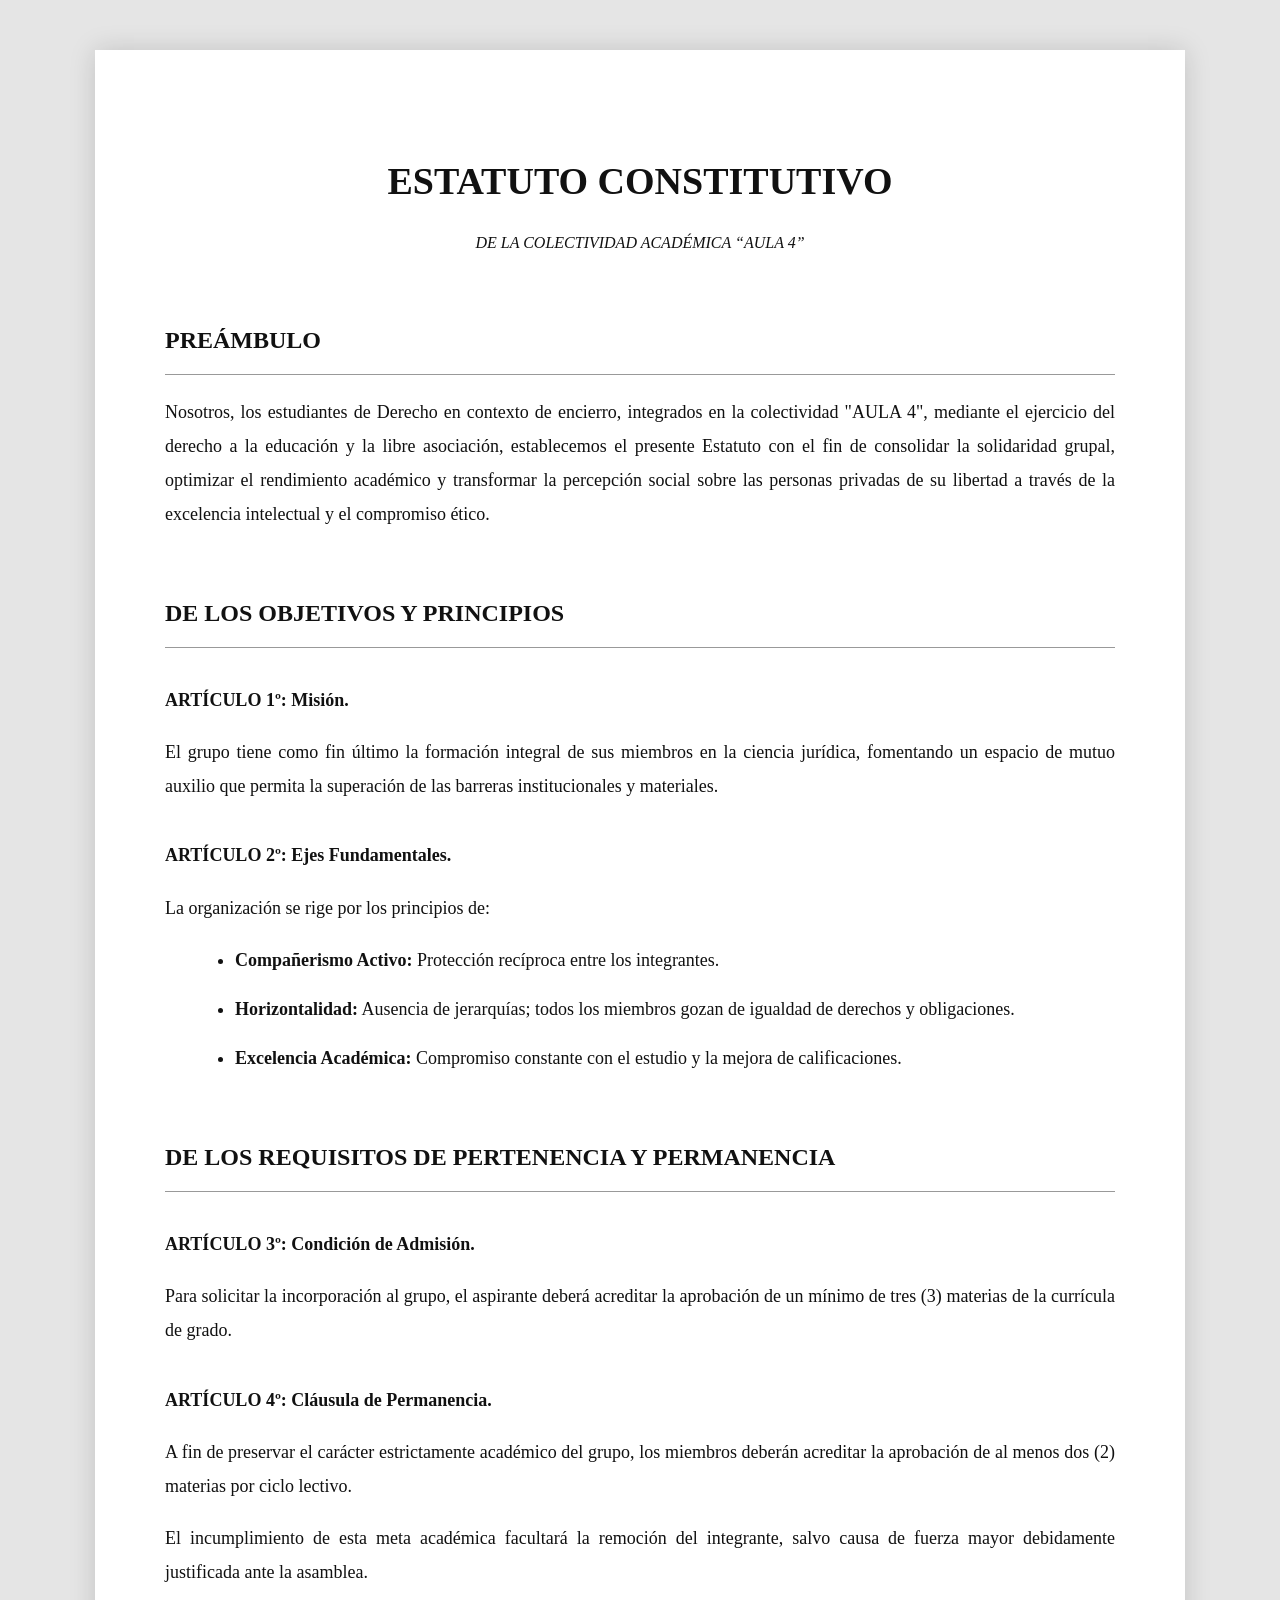
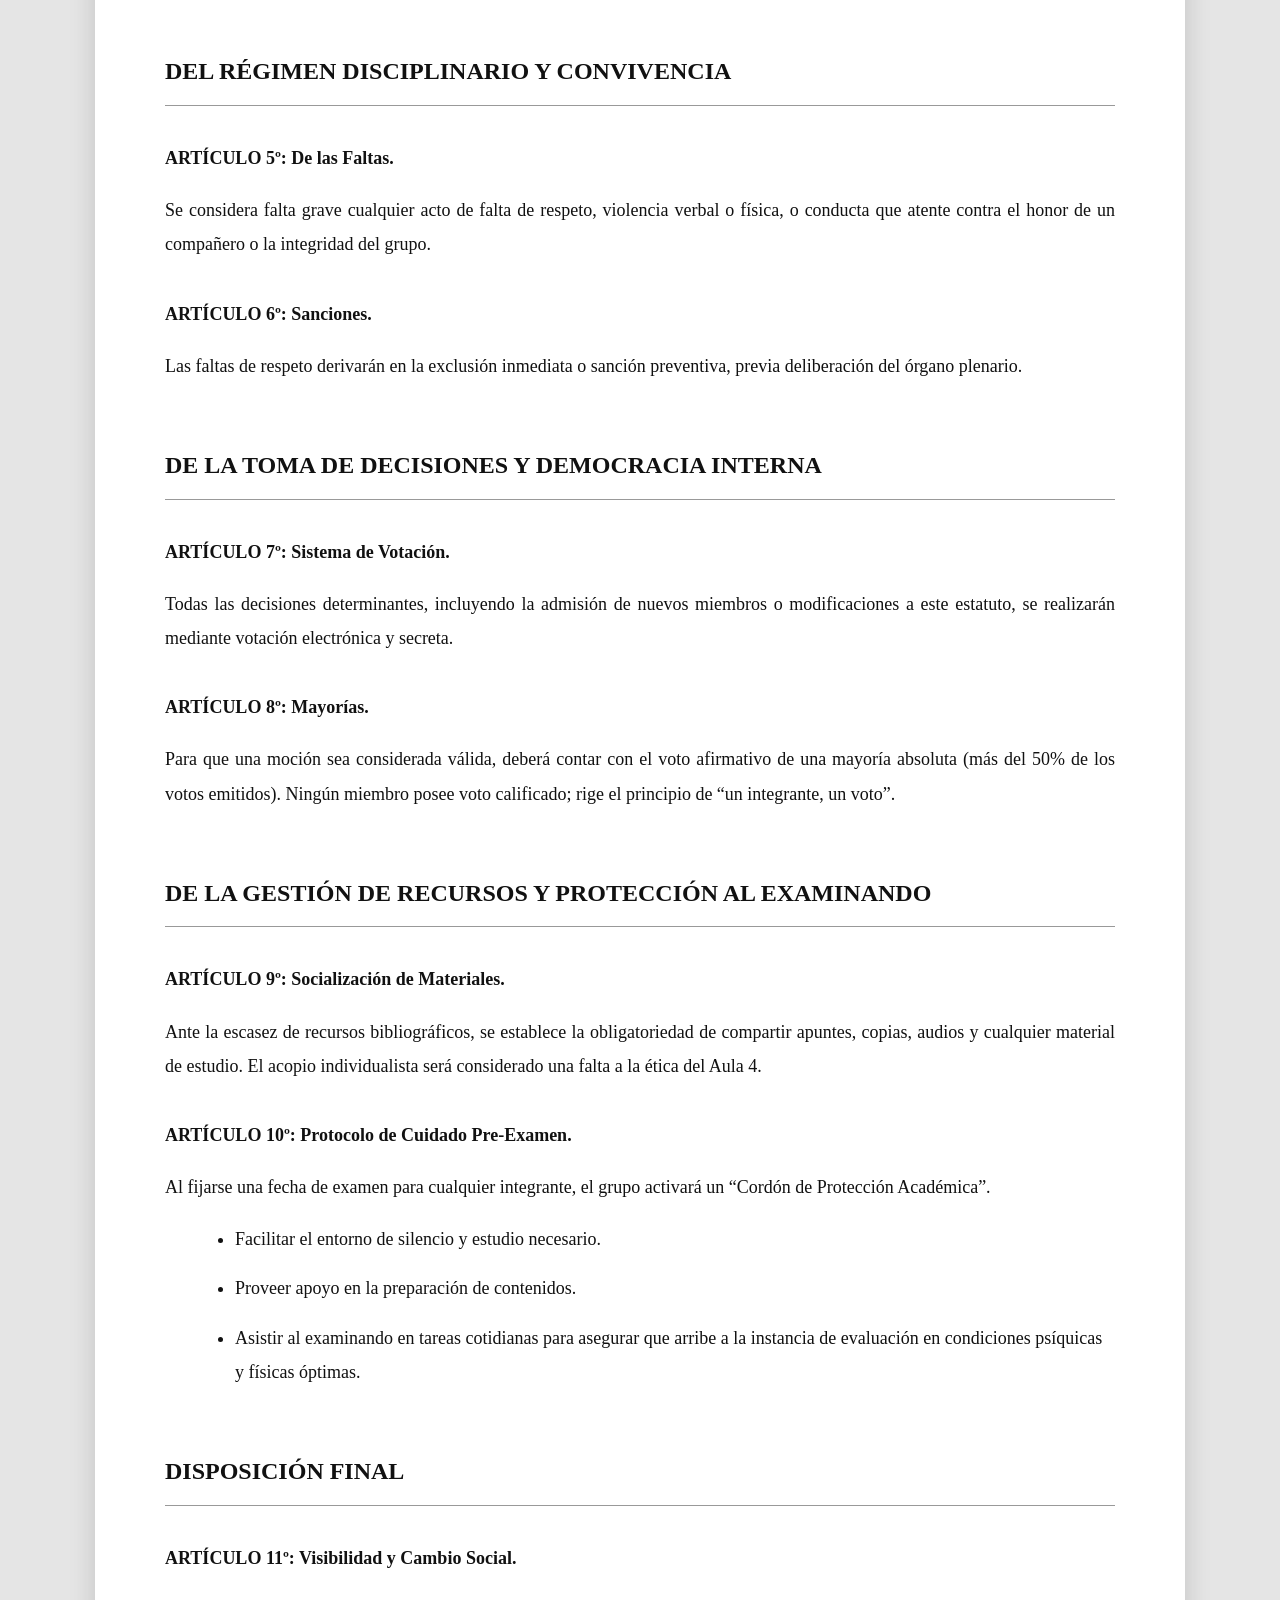
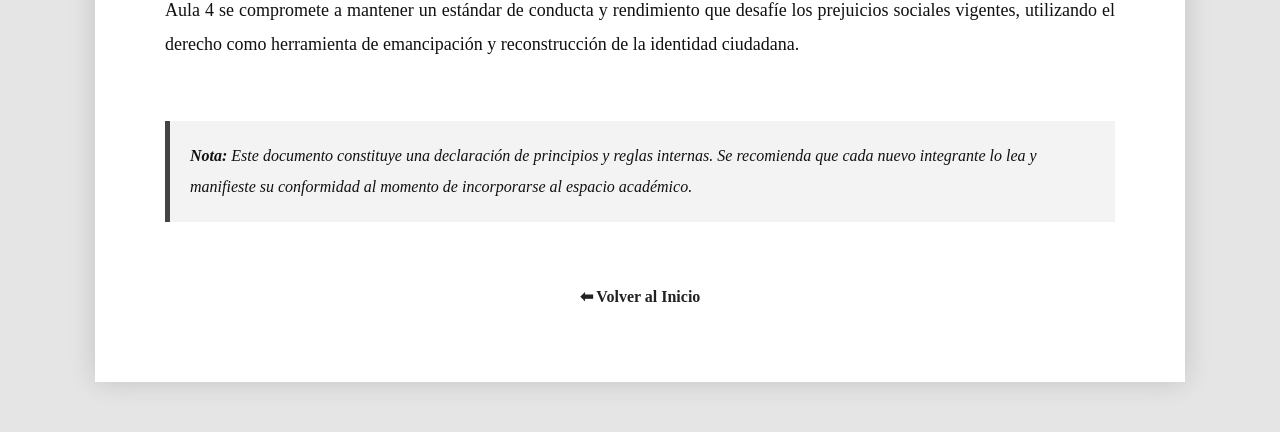
<file: estatuto.html>
<!DOCTYPE html>
<html lang="es">

<head>
<meta name="viewport" content="width=device-width, initial-scale=1.0">
<meta charset="UTF-8">

<title>Estatuto - AULA 4 DERECHO</title>

<style>

body{
    margin:0;
    padding:0;
    background:#e5e5e5;
    font-family:"Times New Roman", serif;
    color:#111;
}

.documento{
    max-width:950px;
    margin:50px auto;
    background:white;
    padding:70px;
    box-shadow:0 0 25px rgba(0,0,0,0.15);
    line-height:1.9;
}

h1{
    text-align:center;
    font-size:38px;
    margin-bottom:10px;
}

.subtitulo{
    text-align:center;
    margin-bottom:60px;
    font-style:italic;
}

h2{
    margin-top:60px;
    border-bottom:1px solid #999;
    padding-bottom:10px;
    font-size:24px;
    text-transform:uppercase;
}

.articulo{
    margin-top:35px;
}

.articulo strong{
    font-size:18px;
}

p{
    text-align:justify;
    font-size:18px;
}

ul{
    margin-left:30px;
}

li{
    margin-bottom:15px;
    font-size:18px;
}

.nota{
    margin-top:60px;
    padding:20px;
    background:#f3f3f3;
    border-left:5px solid #444;
    font-style:italic;
}

.volver{
    display:block;
    text-align:center;
    margin-top:60px;
    text-decoration:none;
    color:#222;
    font-weight:bold;
}

</style>

</head>

<body>

<div class="documento">

<h1>
ESTATUTO CONSTITUTIVO
</h1>

<div class="subtitulo">
DE LA COLECTIVIDAD ACADÉMICA “AULA 4”
</div>

<h2>PREÁMBULO</h2>

<p>
Nosotros, los estudiantes de Derecho en contexto de encierro, integrados en la colectividad "AULA 4", mediante el ejercicio del derecho a la educación y la libre asociación, establecemos el presente Estatuto con el fin de consolidar la solidaridad grupal, optimizar el rendimiento académico y transformar la percepción social sobre las personas privadas de su libertad a través de la excelencia intelectual y el compromiso ético.
</p>

<h2>
DE LOS OBJETIVOS Y PRINCIPIOS
</h2>

<div class="articulo">

<strong>ARTÍCULO 1º: Misión.</strong>

<p>
El grupo tiene como fin último la formación integral de sus miembros en la ciencia jurídica, fomentando un espacio de mutuo auxilio que permita la superación de las barreras institucionales y materiales.
</p>

</div>

<div class="articulo">

<strong>ARTÍCULO 2º: Ejes Fundamentales.</strong>

<p>
La organización se rige por los principios de:
</p>

<ul>
<li><strong>Compañerismo Activo:</strong> Protección recíproca entre los integrantes.</li>

<li><strong>Horizontalidad:</strong> Ausencia de jerarquías; todos los miembros gozan de igualdad de derechos y obligaciones.</li>

<li><strong>Excelencia Académica:</strong> Compromiso constante con el estudio y la mejora de calificaciones.</li>
</ul>

</div>

<h2>
DE LOS REQUISITOS DE PERTENENCIA Y PERMANENCIA
</h2>

<div class="articulo">

<strong>ARTÍCULO 3º: Condición de Admisión.</strong>

<p>
Para solicitar la incorporación al grupo, el aspirante deberá acreditar la aprobación de un mínimo de tres (3) materias de la currícula de grado.
</p>

</div>

<div class="articulo">

<strong>ARTÍCULO 4º: Cláusula de Permanencia.</strong>

<p>
A fin de preservar el carácter estrictamente académico del grupo, los miembros deberán acreditar la aprobación de al menos dos (2) materias por ciclo lectivo.
</p>

<p>
El incumplimiento de esta meta académica facultará la remoción del integrante, salvo causa de fuerza mayor debidamente justificada ante la asamblea.
</p>

</div>

<h2>
DEL RÉGIMEN DISCIPLINARIO Y CONVIVENCIA
</h2>

<div class="articulo">

<strong>ARTÍCULO 5º: De las Faltas.</strong>

<p>
Se considera falta grave cualquier acto de falta de respeto, violencia verbal o física, o conducta que atente contra el honor de un compañero o la integridad del grupo.
</p>

</div>

<div class="articulo">

<strong>ARTÍCULO 6º: Sanciones.</strong>

<p>
Las faltas de respeto derivarán en la exclusión inmediata o sanción preventiva, previa deliberación del órgano plenario.
</p>

</div>

<h2>
DE LA TOMA DE DECISIONES Y DEMOCRACIA INTERNA
</h2>

<div class="articulo">

<strong>ARTÍCULO 7º: Sistema de Votación.</strong>

<p>
Todas las decisiones determinantes, incluyendo la admisión de nuevos miembros o modificaciones a este estatuto, se realizarán mediante votación electrónica y secreta.
</p>

</div>

<div class="articulo">

<strong>ARTÍCULO 8º: Mayorías.</strong>

<p>
Para que una moción sea considerada válida, deberá contar con el voto afirmativo de una mayoría absoluta (más del 50% de los votos emitidos). Ningún miembro posee voto calificado; rige el principio de “un integrante, un voto”.
</p>

</div>

<h2>
DE LA GESTIÓN DE RECURSOS Y PROTECCIÓN AL EXAMINANDO
</h2>

<div class="articulo">

<strong>ARTÍCULO 9º: Socialización de Materiales.</strong>

<p>
Ante la escasez de recursos bibliográficos, se establece la obligatoriedad de compartir apuntes, copias, audios y cualquier material de estudio. El acopio individualista será considerado una falta a la ética del Aula 4.
</p>

</div>

<div class="articulo">

<strong>ARTÍCULO 10º: Protocolo de Cuidado Pre-Examen.</strong>

<p>
Al fijarse una fecha de examen para cualquier integrante, el grupo activará un “Cordón de Protección Académica”.
</p>

<ul>
<li>Facilitar el entorno de silencio y estudio necesario.</li>

<li>Proveer apoyo en la preparación de contenidos.</li>

<li>Asistir al examinando en tareas cotidianas para asegurar que arribe a la instancia de evaluación en condiciones psíquicas y físicas óptimas.</li>
</ul>

</div>

<h2>
DISPOSICIÓN FINAL
</h2>

<div class="articulo">

<strong>ARTÍCULO 11º: Visibilidad y Cambio Social.</strong>

<p>
Aula 4 se compromete a mantener un estándar de conducta y rendimiento que desafíe los prejuicios sociales vigentes, utilizando el derecho como herramienta de emancipación y reconstrucción de la identidad ciudadana.
</p>

</div>

<div class="nota">

<strong>Nota:</strong>
Este documento constituye una declaración de principios y reglas internas. Se recomienda que cada nuevo integrante lo lea y manifieste su conformidad al momento de incorporarse al espacio académico.

</div>

<a href="index.html" class="volver">
⬅ Volver al Inicio
</a>

</div>

</body>

</html>
</file>
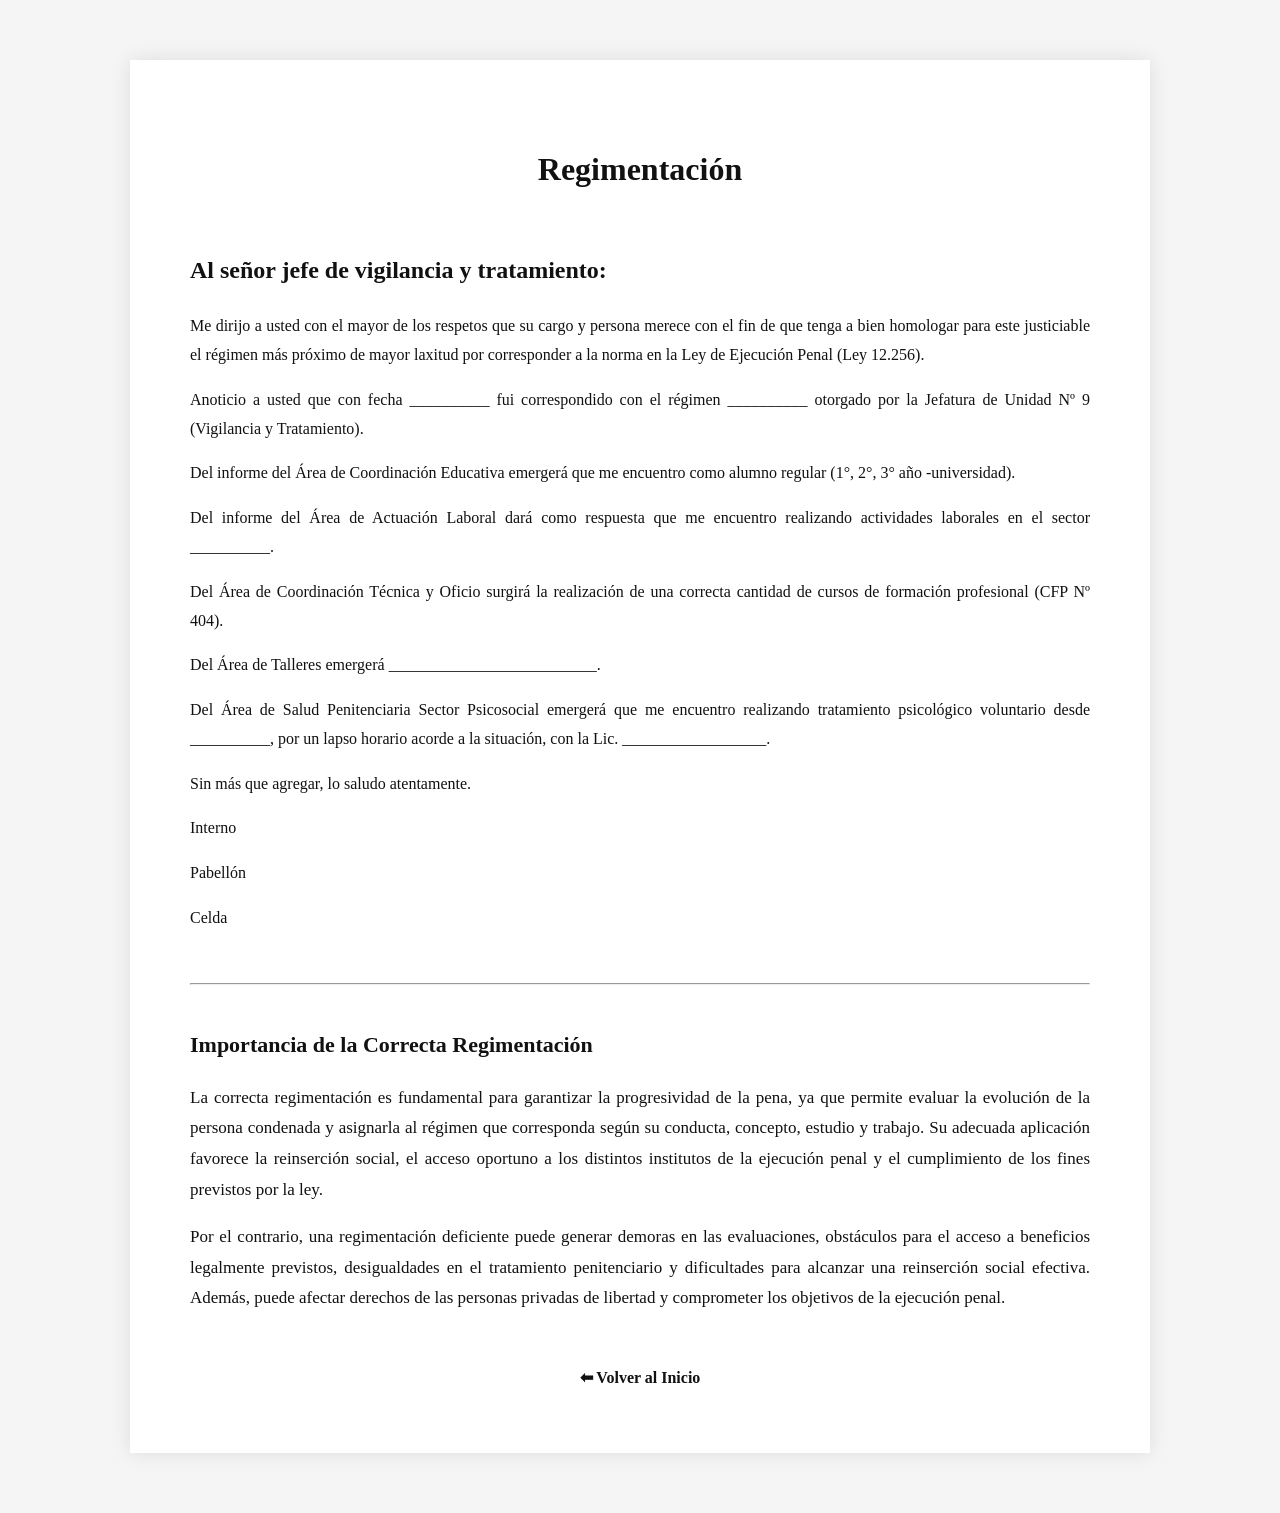
<file: regimentacion.html>
<!DOCTYPE html>
<html lang="es">

<head>
<meta name="viewport" content="width=device-width, initial-scale=1.0">
<meta charset="UTF-8">

<title>Regimentación - AULA 4 DERECHO</title>

<style>

body{
    background:#f5f5f5;
    font-family:"Times New Roman", serif;
    margin:20px;
    padding:40px;
    color:#111;
}

.documento{
    max-width:900px;
    margin:auto;
    background:white;
    padding:60px;
    box-shadow:0 0 20px rgba(0,0,0,0.1);
    line-height:1.8;
}

h1{
    text-align:center;
    margin-bottom:50px;
}

h2{
    margin-top:40px;
}

p{
    text-align:justify;
}

.articulo{
    margin-top:25px;
}

.volver{
    display:block;
    text-align:center;
    margin-top:50px;
    text-decoration:none;
    color:#111;
    font-weight:bold;
}

</style>

</head>

<body>

<div class="documento">

<h1>Regimentación</h1>

<h2>Al señor jefe de vigilancia y tratamiento:</h2>

<p>
Me dirijo a usted con el mayor de los respetos que su cargo y persona merece con el fin de que tenga a bien homologar para este justiciable el régimen más próximo de mayor laxitud por corresponder a la norma en la Ley de Ejecución Penal (Ley 12.256).
</p>

<p>
Anoticio a usted que con fecha __________ fui correspondido con el régimen __________ otorgado por la Jefatura de Unidad Nº 9 (Vigilancia y Tratamiento).
</p>

<p>
Del informe del Área de Coordinación Educativa emergerá que me encuentro como alumno regular (1°, 2°, 3° año -universidad).
</p>

<p>
Del informe del Área de Actuación Laboral dará como respuesta que me encuentro realizando actividades laborales en el sector __________.
</p>

<p>
Del Área de Coordinación Técnica y Oficio surgirá la realización de una correcta cantidad de cursos de formación profesional (CFP Nº 404).
</p>

<p>
Del Área de Talleres emergerá __________________________.
</p>

<p>
Del Área de Salud Penitenciaria Sector Psicosocial emergerá que me encuentro realizando tratamiento psicológico voluntario desde __________, por un lapso horario acorde a la situación, con la Lic. __________________.
</p>

<p>
Sin más que agregar, lo saludo atentamente.
</p>

<p>
    Interno
</p>

<p>
    Pabellón
</p>

<p>
    Celda
</p>

<hr style="margin-top:50px; margin-bottom:30px;">

<h2 style="font-size:22px;">
Importancia de la Correcta Regimentación
</h2>

<p style="font-size:17px;">
La correcta regimentación es fundamental para garantizar la progresividad de la pena, ya que permite evaluar la evolución de la persona condenada y asignarla al régimen que corresponda según su conducta, concepto, estudio y trabajo. Su adecuada aplicación favorece la reinserción social, el acceso oportuno a los distintos institutos de la ejecución penal y el cumplimiento de los fines previstos por la ley.
</p>

<p style="font-size:17px;">
Por el contrario, una regimentación deficiente puede generar demoras en las evaluaciones, obstáculos para el acceso a beneficios legalmente previstos, desigualdades en el tratamiento penitenciario y dificultades para alcanzar una reinserción social efectiva. Además, puede afectar derechos de las personas privadas de libertad y comprometer los objetivos de la ejecución penal.
</p>

<a href="index.html" class="volver">
⬅ Volver al Inicio
</a>

</div>

</body>

</html>
</file>
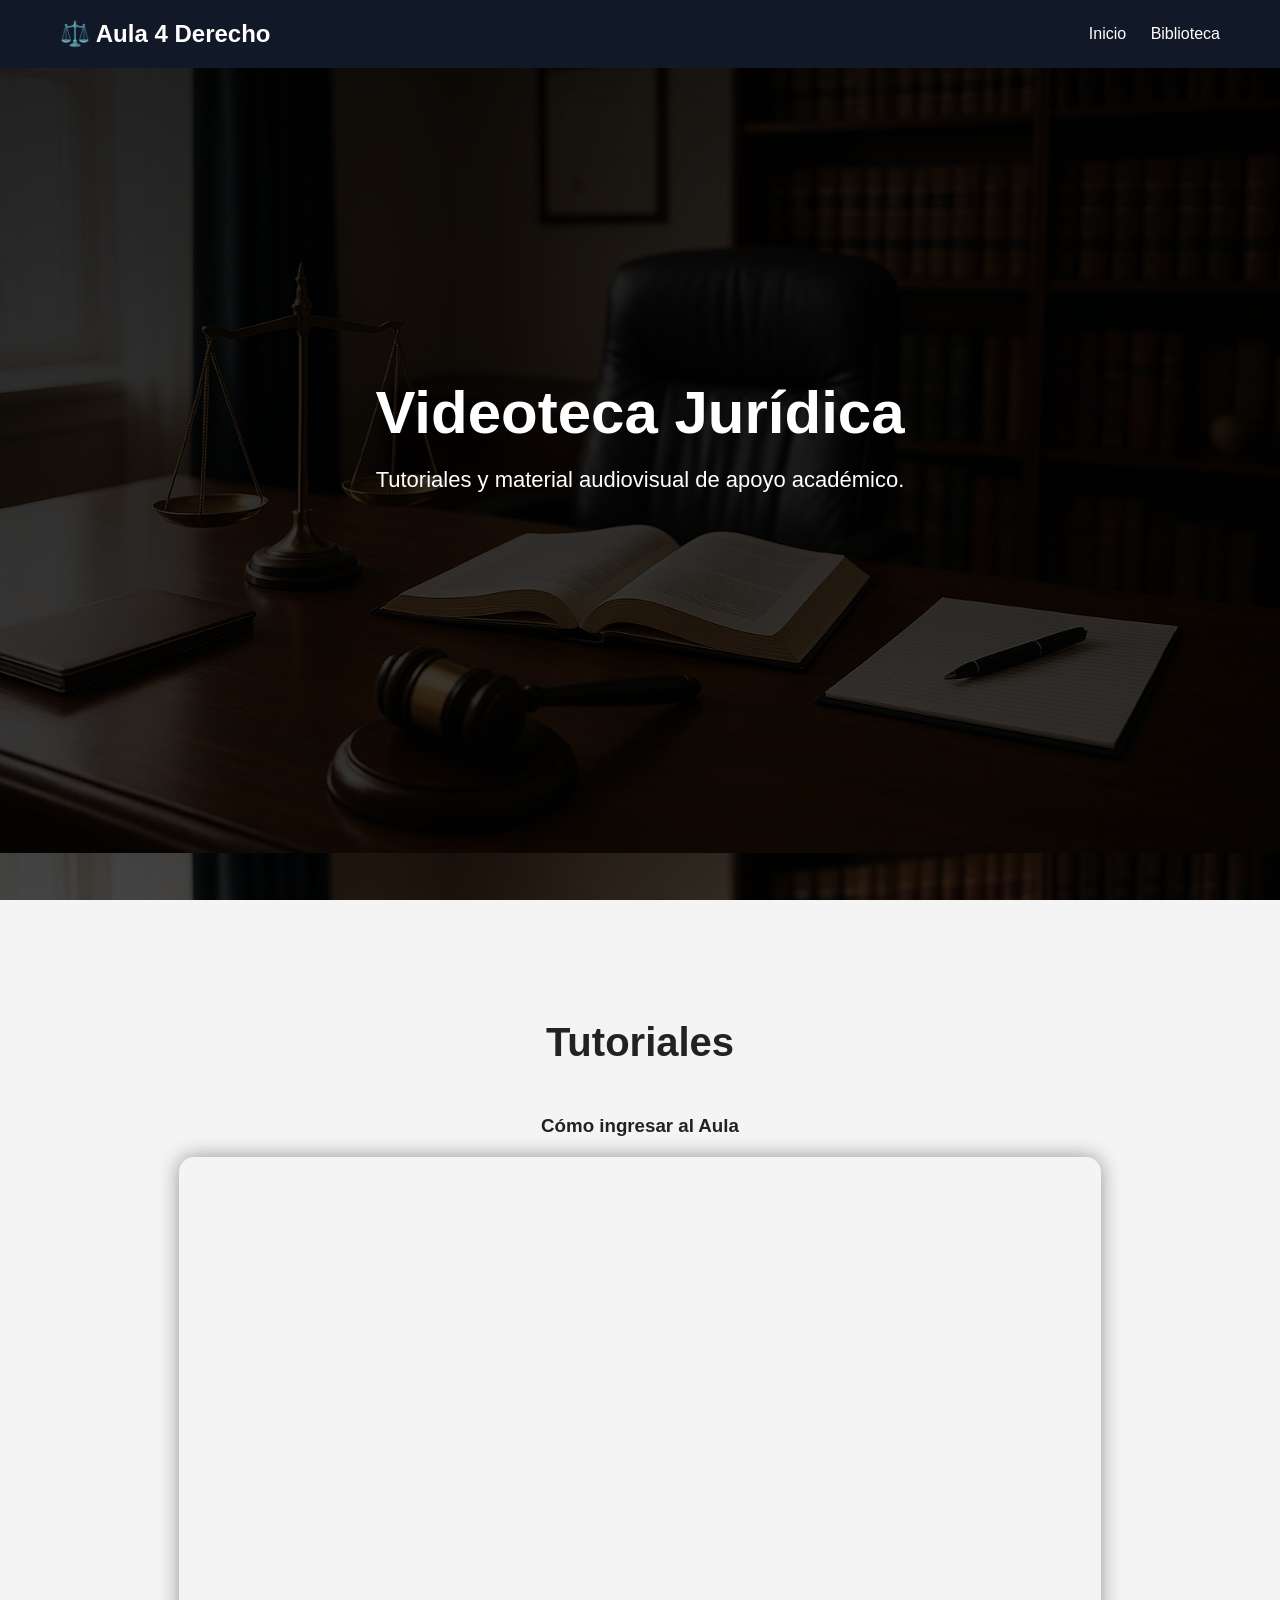
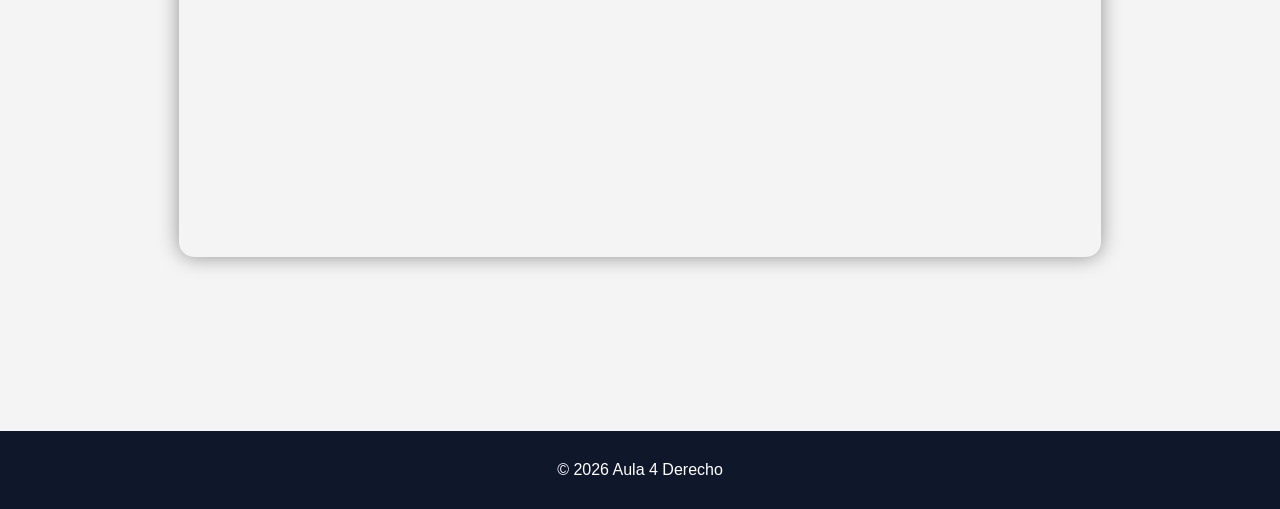
<file: tutoriales.html>
<!DOCTYPE html>
<html lang="es">
<head>
  <meta charset="UTF-8">
  <meta name="viewport" content="width=device-width, initial-scale=1.0">

  <title>Videoteca Jurídica</title>

  <link rel="stylesheet" href="style.css">

  <style>

    .video-wrapper{
      width:90%;
      max-width:1200px;
      margin:50px auto;
    }

    .video-wrapper h3{
      margin-bottom:20px;
      text-align:center;
    }

    .video-wrapper iframe{
      width:100%;
      height:700px;
      border:none;
      border-radius:15px;
      box-shadow:0 0 20px rgba(0,0,0,.4);
    }

    @media(max-width:768px){

      .video-wrapper iframe{
        height:300px;
      }

    }

  </style>

</head>

<body>

  <header>

    <div class="logo">
      ⚖️ Aula 4 Derecho
    </div>

    <nav>
      <a href="index.html">Inicio</a>
      <a href="index2.html">Biblioteca</a>
    </nav>

  </header>

  <section class="hero">

    <div class="overlay"></div>

    <div class="hero-content">

      <h1>Videoteca Jurídica</h1>

      <p>
        Tutoriales y material audiovisual de apoyo académico.
      </p>

    </div>

  </section>

  <section class="material">

    <h2>Tutoriales</h2>

    <div class="video-wrapper">

      <h3>Cómo ingresar al Aula</h3>

      <iframe
  src="https://player.vimeo.com/video/1196855471?badge=0&autopause=0&player_id=0&app_id=58479"
  width="100%"
  height="700"
  frameborder="0"
  allow="autoplay; fullscreen; picture-in-picture"
  allowfullscreen>
</iframe>

    </div>

    <!-- DUPLICA ESTE BLOQUE PARA MÁS VIDEOS -->

    <!--
    <div class="video-wrapper">

      <h3>Nombre del Tutorial</h3>

      <iframe
        src="LINK_VIMEO"
        allow="autoplay; fullscreen; picture-in-picture"
        allowfullscreen>
      </iframe>

    </div>
    -->

  </section>

  <footer>

    <p>
      © 2026 Aula 4 Derecho
    </p>

  </footer>

</body>
</html>
</file>
<file: style.css>
*{
  margin:0;
  padding:0;
  box-sizing:border-box;
}

body{
  font-family:Arial, Helvetica, sans-serif;
  background:#f4f4f4;
  color:#222;
}

/* HEADER */

header{
  width:100%;
  background:#111827;
  color:white;
  display:flex;
  justify-content:space-between;
  align-items:center;
  padding:20px 60px;
  position:fixed;
  top:0;
  z-index:1000;
}

.logo{
  font-size:24px;
  font-weight:bold;
}

nav a{
  color:white;
  text-decoration:none;
  margin-left:20px;
  transition:0.3s;
}

nav a:hover{
  color:#c4a962;
}

/* HERO */

.hero{
  height:100vh;
  background:url('https://images.unsplash.com/photo-1528740561666-dc2479dc08ab?q=80&w=1400') center/cover;
  position:relative;
  display:flex;
  justify-content:center;
  align-items:center;
  text-align:center;
  color:white;
}

.overlay{
  position:absolute;
  width:100%;
  height:100%;
  background:rgba(0,0,0,0.7);
}

.hero-content{
  position:relative;
  z-index:2;
  max-width:700px;
}

.hero h1{
  font-size:60px;
  margin-bottom:20px;
}

.hero p{
  font-size:22px;
  margin-bottom:30px;
}

.btn{
  background:#c4a962;
  color:white;
  padding:15px 30px;
  text-decoration:none;
  border-radius:10px;
  transition:0.3s;
}

.btn:hover{
  background:#9e8348;
}

/* MATERIAL */

.material{
  padding:120px 10%;
  text-align:center;
}

.material h2{
  margin-bottom:50px;
  font-size:40px;
}

.cards{
  display:flex;
  gap:30px;
  justify-content:center;
  flex-wrap:wrap;
}

.card{
  background:white;
  padding:40px;
  width:300px;
  border-radius:15px;
  box-shadow:0 5px 20px rgba(0,0,0,0.1);
  transition:0.3s;
}

.card:hover{
  transform:translateY(-10px);
}

.card h3{
  margin-bottom:20px;
}

.card p{
  margin-bottom:20px;
}

.card a{
  display:inline-block;
  background:#111827;
  color:white;
  padding:12px 20px;
  border-radius:8px;
  text-decoration:none;
}

/* NOSOTROS */

.nosotros{
  background:#111827;
  color:white;
  padding:120px 10%;
  text-align:center;
}

.nosotros h2{
  font-size:40px;
  margin-bottom:30px;
}

.nosotros p{
  max-width:800px;
  margin:auto;
  font-size:20px;
  line-height:1.8;
}

/* CONTACTO */

.contacto{
  padding:120px 10%;
  text-align:center;
}

.contacto h2{
  font-size:40px;
  margin-bottom:40px;
}

form{
  max-width:600px;
  margin:auto;
  display:flex;
  flex-direction:column;
}

input,
textarea{
  margin-bottom:20px;
  padding:15px;
  border:1px solid #ccc;
  border-radius:10px;
  font-size:16px;
}

button{
  background:#111827;
  color:white;
  border:none;
  padding:15px;
  border-radius:10px;
  cursor:pointer;
  transition:0.3s;
}

button:hover{
  background:#000;
}

/* FOOTER */

footer{
  background:#0f172a;
  color:white;
  text-align:center;
  padding:30px;
}

/* RESPONSIVE */

@media(max-width:768px){

  header{
    flex-direction:column;
    padding:20px;
  }

  nav{
    margin-top:15px;
  }

  .hero h1{
    font-size:38px;
  }

  .hero p{
    font-size:18px;
  }

}
.hero {
    height: 100vh;
    background: linear-gradient(rgba(0,0,0,0.6),
    rgba(0,0,0,0.1)),
    url('img/foto.jpeg');

    background-size: 100%;
    background-position: center top;
    display: flex;
    justify-content: center;
    align-items: center;
    text-align: center;
}
.logo{
  display:flex;
  align-items:center;
  gap:15px;
  color:white;
}

.logo img{
  width:70px;
  height:70px;
  object-fit:contain;
}

.logo span{
  font-size:20px;
  font-weight:700;
  line-height:1.1;
  letter-spacing:1px;
}
@media (max-width: 768px){

    body{
        padding:15px;
    }

    .documento{
        padding:25px;
        width:95%;
    }

    h1{
        font-size:28px;
    }

    h2{
        font-size:22px;
    }

    p{
        font-size:16px;
    }

}
</file>
